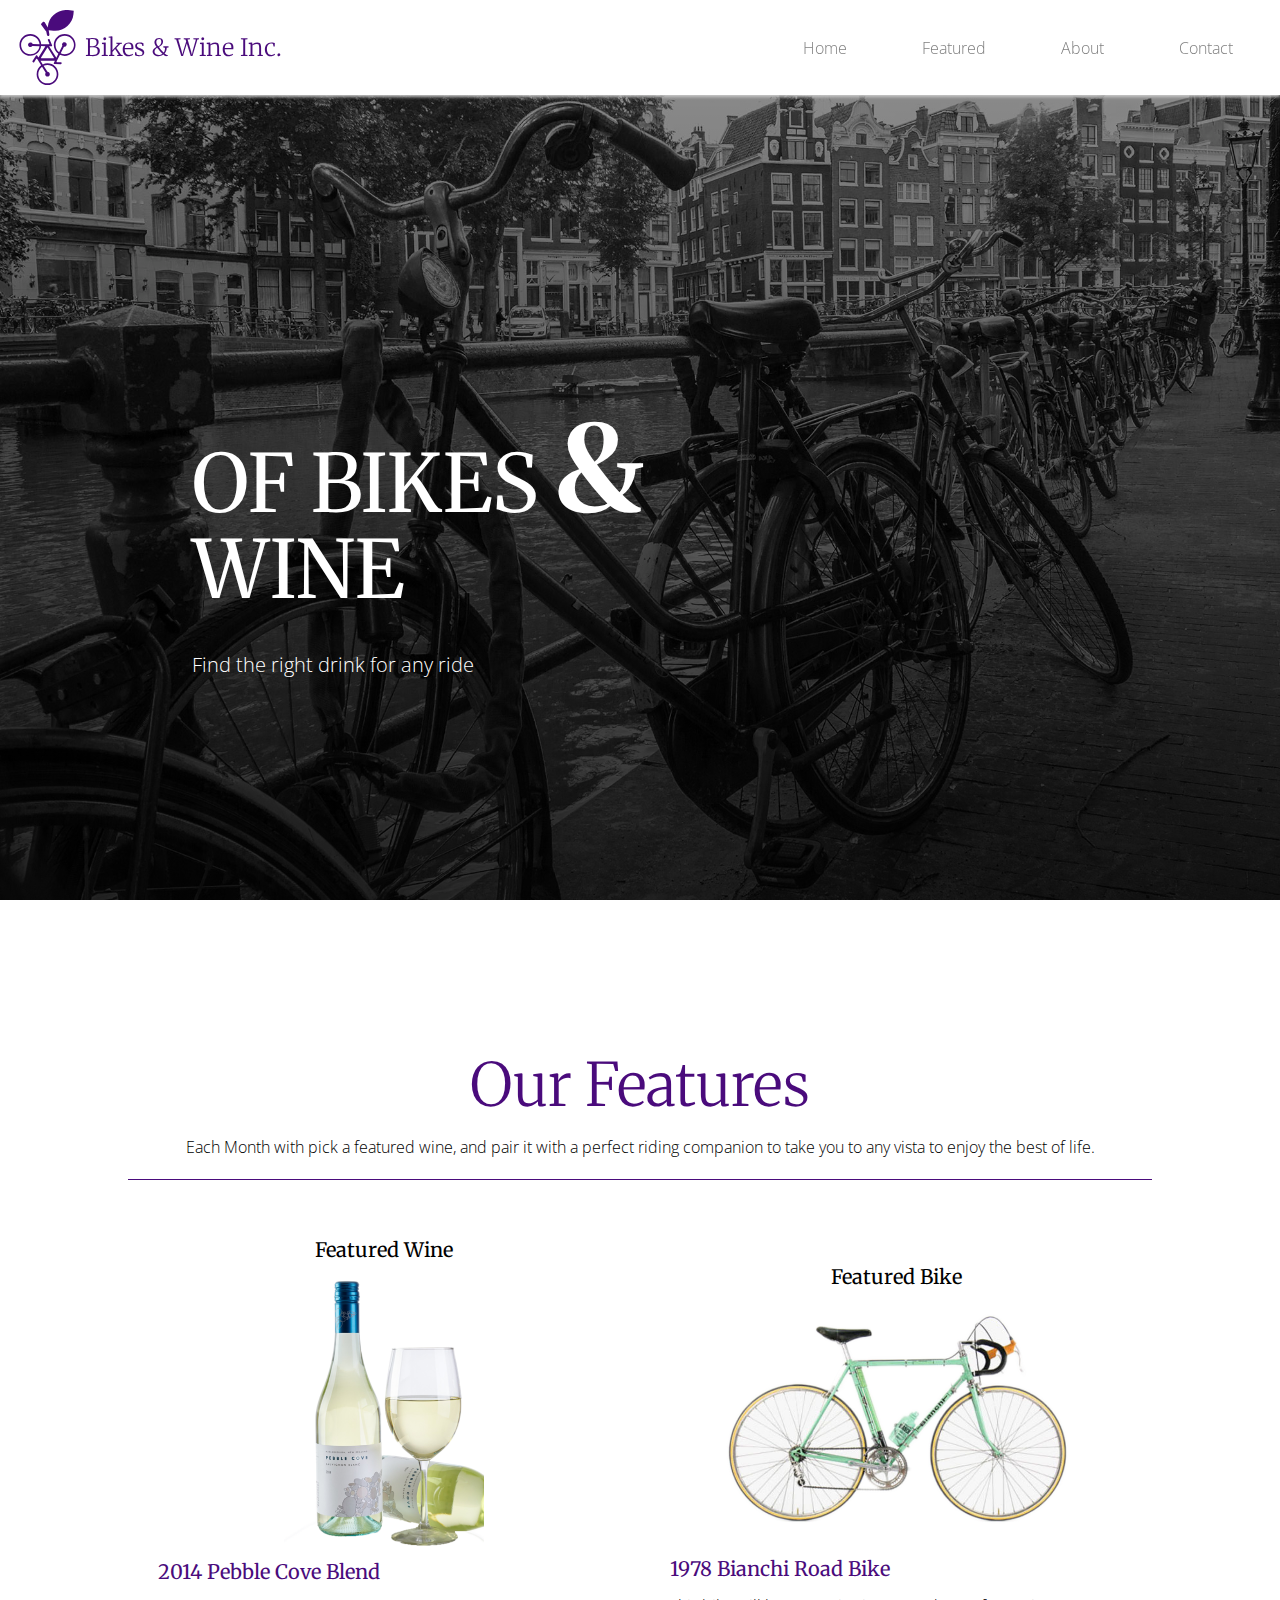
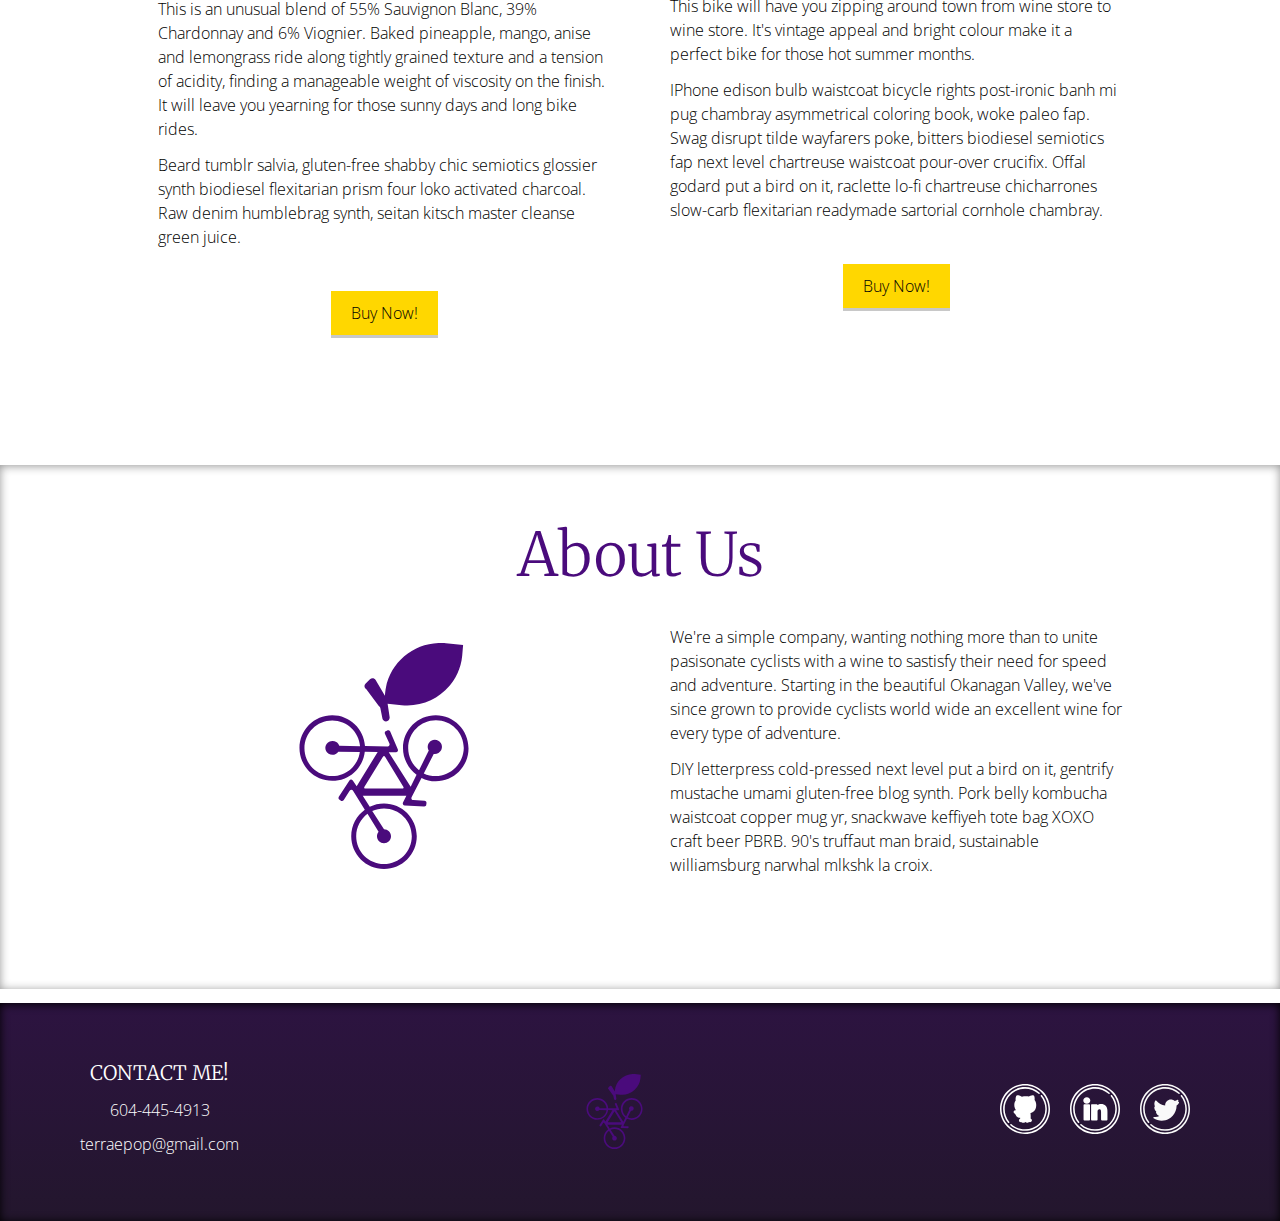
<file: index.html>
<!DOCTYPE html>
<html lang="en">
<head>
	<meta charset="UTF-8">
	<title>Jr Developer Task</title>
	<link href="https://fonts.googleapis.com/css?family=Merriweather:300,700" rel="stylesheet">
	<link href="https://fonts.googleapis.com/css?family=Open+Sans:300" rel="stylesheet">
	<link rel="stylesheet" href="reset.css">
	<link rel="stylesheet" href="screen.css">
</head>
<body id="home">
	<header>
		<a href="#home" class="logo">
			<img src="assets/grapebike-logo.svg" alt="The Bikes and Wine Logo">
			<h1>Bikes &amp; Wine Inc.</h1>
		</a>
		<nav>

			<a href="#openModal" class="modal-btn">
				<img class="mobile-nav" src="assets/menu.svg" alt="Button to Navigation on Mobile">
			</a>

			<div id="openModal" class="modal-dialog">
					<ul class="modal-nav">
						<li class="modal-nav-item"><a href="#home">Home</a></li>
						<li class="modal-nav-item"><a href="#featured">Featured</a></li>
						<li class="modal-nav-item"><a href="#about">About</a></li>
						<li class="modal-nav-item"><a href="#contact">Contact</a></li>
					</ul>
			</div>

			<ul class="main-nav">
				<li class="main-nav-item"><a href="#home">Home</a></li>
				<li class="main-nav-item"><a href="#featured">Featured</a></li>
				<li class="main-nav-item"><a href="#about">About</a></li>
				<li class="main-nav-item"><a href="#contact">Contact</a></li>
			</ul>
		</nav>
	</header>
	<div class="hdr-pusher"></div>

	<main>
		<section class="hero-img">
			<h2 class="hero-title">Of Bikes <span class="amper">&amp;</span><br>Wine</h2>
			<p class="hero-sub-title">Find the right drink for any ride</p>
		</section>

		<section class="featured" id="featured">
			<div class="section-title container">
				<h1>Our Features</h1>
				<p>Each Month with pick a featured wine, and pair it with a perfect riding companion to take you to any vista to enjoy the best of life.</p>
			</div>

			<article class="two-col container">
				<div class="col-one feat-wine">
					<h2>Featured Wine</h2>
					<img class="feat-wine-img" src="assets/feat-wine.png" alt="A featured white wine">
					<div class="col-info">
						<h2 class="feat-info-title">2014 Pebble Cove Blend</h2>
						<p>This is an unusual blend of 55% Sauvignon Blanc, 39% Chardonnay and 6% Viognier. Baked pineapple, mango, anise and lemongrass ride along tightly grained texture and a tension of acidity, finding a manageable weight of viscosity on the finish. It will leave you yearning for those sunny days and long bike rides.</p>
						<p>Beard tumblr salvia, gluten-free shabby chic semiotics glossier synth biodiesel flexitarian prism four loko activated charcoal. Raw denim humblebrag synth, seitan kitsch master cleanse green juice.</p>
					</div>
					<button class="buy-btn">Buy Now!</button>
				</div>

				<div class="col-two feat-bikes">
					<h2>Featured Bike</h2>
					<img class="feat-bike-img" src="assets/feat-bike.png" alt="A green vintage bianchi road bike">
					<div class="col-info">
						<h2 class="feat-info-title">1978 Bianchi Road Bike</h2>
						<p>This bike will have you zipping around town from wine store to wine store. It's vintage appeal and bright colour make it a perfect bike for those hot summer months.</p>
						<p>IPhone edison bulb waistcoat bicycle rights post-ironic banh mi pug chambray asymmetrical coloring book, woke paleo fap. Swag disrupt tilde wayfarers poke, bitters biodiesel semiotics fap next level chartreuse waistcoat pour-over crucifix. Offal godard put a bird on it, raclette lo-fi chartreuse chicharrones slow-carb flexitarian readymade sartorial cornhole chambray.</p>
					</div>
					<button class="buy-btn">Buy Now!</button>
				</div>
			</article>
		</section>

		<section class="about" id="about">

			<div class="section-title container">
				<h1>About Us</h1>
			</div>
			<article class="two-col container">
				<div class="col-one">
					<img class="about-logo" src="assets/grapebike-logo.svg" alt="The Bikes and Wine Logo">
				</div>

				<div class="col-two col-info">
					<p>We're a simple company, wanting nothing more than to unite pasisonate cyclists with a wine to sastisfy their need for speed and adventure. Starting in the beautiful Okanagan Valley, we've since grown to provide cyclists world wide an excellent wine for every type of adventure.</p>
					<p>DIY letterpress cold-pressed next level put a bird on it, gentrify mustache umami gluten-free blog synth. Pork belly kombucha waistcoat copper mug yr, snackwave keffiyeh tote bag XOXO craft beer PBRB. 90's truffaut man braid, sustainable williamsburg narwhal mlkshk la croix.</p>
				</div>
			</article>
		</section>

	</main>
	
	<footer>
		<div class="contact" id="contact"> 
			<div class="info">
				<h2>Contact Me!</h2>
				<p class="phone">604-445-4913</p>
				<p class="email">terraepop@gmail.com</p>
			</div>
			<div class="ftr-logo">
				<img src="assets/grapebike-logo.svg" alt="The Bikes and Wine Logo">
			</div>
			<div class="scl-media">
				<a href="https://github.com/teeppope" target="_blank" class="github">
					<img src="assets/github.svg" alt="Icon link to Terra's Github profile" >
				</a>
				<a href="https://www.linkedin.com/in/terra-pope-13b23a43" target="_blank" class="linkedin">
					<img src="assets/linkedin.svg" alt="Icon link to Terra's LinkedIn profile" >
				</a>
				<a href="https://twitter.com/terraepop" target="_blank" class="twitter">
					<img src="assets/twitter.svg" alt="Icon link to Terra's Twitter feed">
				</a>
			</div>
		</div>
	</footer>
	<script   src="https://code.jquery.com/jquery-3.1.1.min.js"   integrity="sha256-hVVnYaiADRTO2PzUGmuLJr8BLUSjGIZsDYGmIJLv2b8="   crossorigin="anonymous"></script>
	<script src="jquery.js"></script>
</body>
</html>
</file>
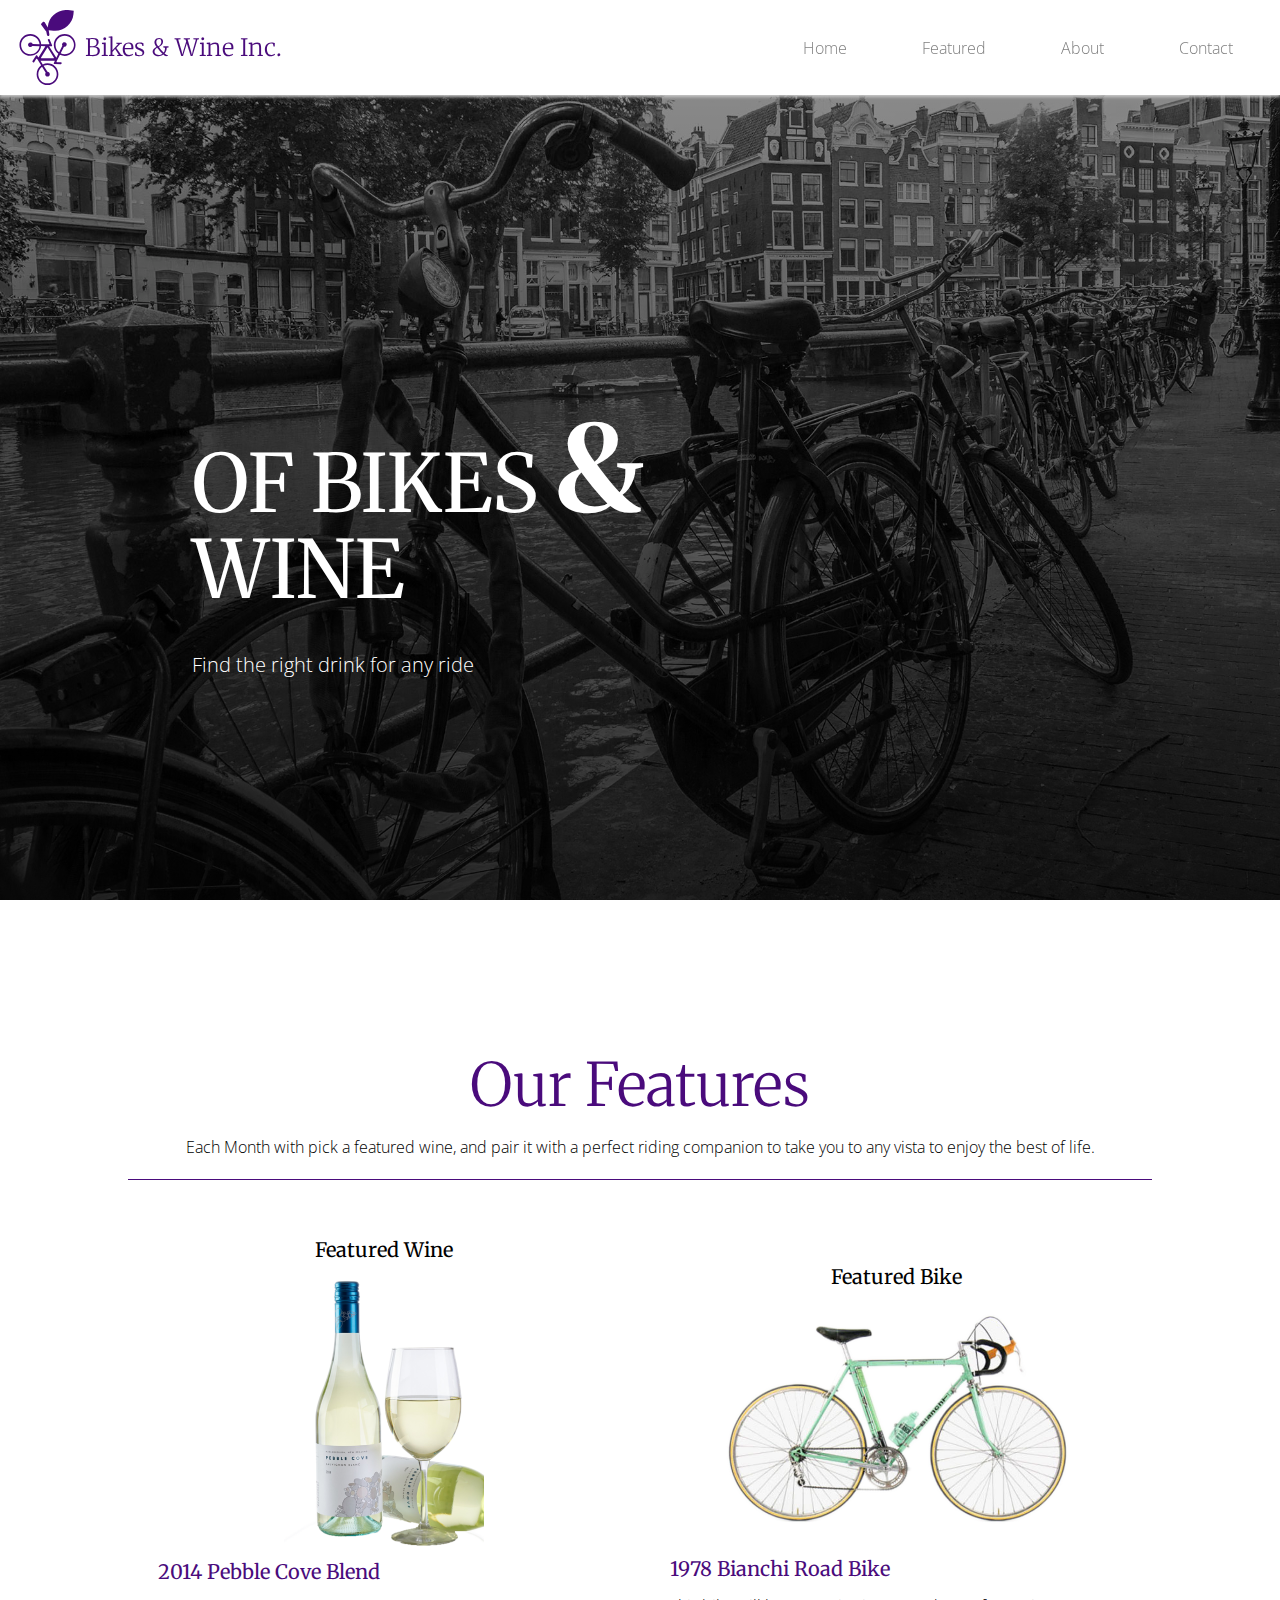
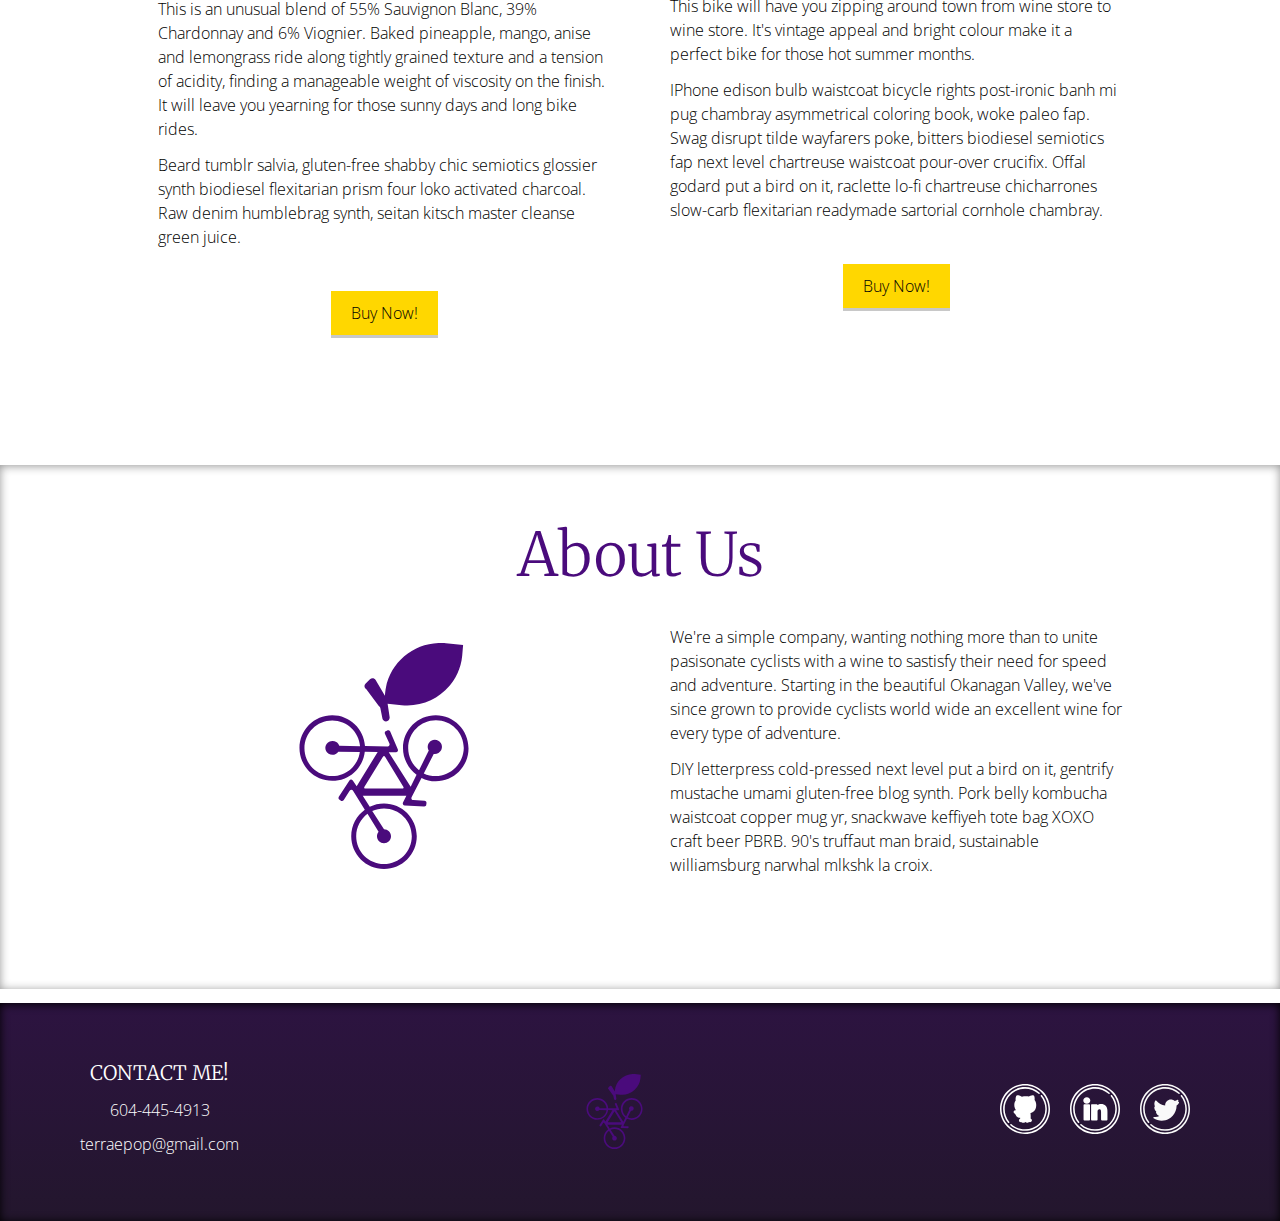
<file: 2-column-layout.htm>
<!DOCTYPE html>
<html lang="en">
<head>
	<meta charset="UTF-8">
	<title>Jr Developer Task</title>
	<!-- Link to CSS -->
	<link href="https://fonts.googleapis.com/css?family=Merriweather:300,700" rel="stylesheet">
	<link href="https://fonts.googleapis.com/css?family=Open+Sans:300" rel="stylesheet">
	<link rel="stylesheet" href="reset.css">
	<link rel="stylesheet" href="screen.css">
	<!-- Link to jQuery -->
</head>
<body id="home">
	<header>
		<a href="#home" class="logo">
			<img src="assets/grapebike-logo.svg" alt="The Bikes and Wine Logo">
			<h1>Bikes &amp; Wine Inc.</h1>
		</a>
		<nav>

			<a href="#openModal" class="modal-btn">
				<img class="mobile-nav" src="assets/menu.svg" alt="Button to Navigation on Mobile">
			</a>

			<div id="openModal" class="modal-dialog">
					<ul class="modal-nav">
						<li class="modal-nav-item"><a href="#home">Home</a></li>
						<li class="modal-nav-item"><a href="#featured">Featured</a></li>
						<li class="modal-nav-item"><a href="#about">About</a></li>
						<li class="modal-nav-item"><a href="#contact">Contact</a></li>
					</ul>
			</div>

			<ul class="main-nav">
				<li class="main-nav-item"><a href="#home">Home</a></li>
				<li class="main-nav-item"><a href="#featured">Featured</a></li>
				<li class="main-nav-item"><a href="#about">About</a></li>
				<li class="main-nav-item"><a href="#contact">Contact</a></li>
			</ul>
		</nav>
	</header>
	<div class="hdr-pusher"></div>

	<main>
		<section class="hero-img">
			<h2 class="hero-title">Of Bikes <span class="amper">&amp;</span><br>Wine</h2>
			<p class="hero-sub-title">Find the right drink for any ride</p>
		</section>

		<section class="featured" id="featured">
			<div class="section-title container">
				<h1>Our Features</h1>
				<p>Each Month with pick a featured wine, and pair it with a perfect riding companion to take you to any vista to enjoy the best of life.</p>
			</div>

			<article class="two-col container">
				<div class="col-one feat-wine">
					<h2>Featured Wine</h2>
					<img class="feat-wine-img" src="assets/feat-wine.png" alt="A featured white wine">
					<div class="col-info">
						<h2 class="feat-info-title">2014 Pebble Cove Blend</h2>
						<p>This is an unusual blend of 55% Sauvignon Blanc, 39% Chardonnay and 6% Viognier. Baked pineapple, mango, anise and lemongrass ride along tightly grained texture and a tension of acidity, finding a manageable weight of viscosity on the finish. It will leave you yearning for those sunny days and long bike rides.</p>
						<p>Beard tumblr salvia, gluten-free shabby chic semiotics glossier synth biodiesel flexitarian prism four loko activated charcoal. Raw denim humblebrag synth, seitan kitsch master cleanse green juice.</p>
					</div>
					<button class="buy-btn">Buy Now!</button>
				</div>

				<div class="col-two feat-bikes">
					<h2>Featured Bike</h2>
					<img class="feat-bike-img" src="assets/feat-bike.png" alt="A green vintage bianchi road bike">
					<div class="col-info">
						<h2 class="feat-info-title">1978 Bianchi Road Bike</h2>
						<p>This bike will have you zipping around town from wine store to wine store. It's vintage appeal and bright colour make it a perfect bike for those hot summer months.</p>
						<p>IPhone edison bulb waistcoat bicycle rights post-ironic banh mi pug chambray asymmetrical coloring book, woke paleo fap. Swag disrupt tilde wayfarers poke, bitters biodiesel semiotics fap next level chartreuse waistcoat pour-over crucifix. Offal godard put a bird on it, raclette lo-fi chartreuse chicharrones slow-carb flexitarian readymade sartorial cornhole chambray.</p>
					</div>
					<button class="buy-btn">Buy Now!</button>
				</div>
			</article>
		</section>

		<section class="about" id="about">

			<div class="section-title container">
				<h1>About Us</h1>
			</div>
			<article class="two-col container">
				<div class="col-one">
					<img class="about-logo" src="assets/grapebike-logo.svg" alt="The Bikes and Wine Logo">
				</div>

				<div class="col-two col-info">
					<p>We're a simple company, wanting nothing more than to unite pasisonate cyclists with a wine to sastisfy their need for speed and adventure. Starting in the beautiful Okanagan Valley, we've since grown to provide cyclists world wide an excellent wine for every type of adventure.</p>
					<p>DIY letterpress cold-pressed next level put a bird on it, gentrify mustache umami gluten-free blog synth. Pork belly kombucha waistcoat copper mug yr, snackwave keffiyeh tote bag XOXO craft beer PBRB. 90's truffaut man braid, sustainable williamsburg narwhal mlkshk la croix.</p>
				</div>
			</article>
		</section>

	</main>
	
	<footer>
		<div class="contact" id="contact"> 
			<div class="info">
				<h2>Contact Me!</h2>
				<p class="phone">604-445-4913</p>
				<p class="email">terraepop@gmail.com</p>
			</div>
			<div class="ftr-logo">
				<img src="assets/grapebike-logo.svg" alt="The Bikes and Wine Logo">
			</div>
			<div class="scl-media">
				<a href="https://github.com/teeppope" target="_blank" class="github">
					<img src="assets/github.svg" alt="Icon link to Terra's Github profile" >
				</a>
				<a href="https://www.linkedin.com/in/terra-pope-13b23a43" target="_blank" class="linkedin">
					<img src="assets/linkedin.svg" alt="Icon link to Terra's LinkedIn profile" >
				</a>
				<a href="https://twitter.com/terraepop" target="_blank" class="twitter">
					<img src="assets/twitter.svg" alt="Icon link to Terra's Twitter feed">
				</a>
			</div>
		</div>
	</footer>
	<script   src="https://code.jquery.com/jquery-3.1.1.min.js"   integrity="sha256-hVVnYaiADRTO2PzUGmuLJr8BLUSjGIZsDYGmIJLv2b8="   crossorigin="anonymous"></script>
	<script src="jquery.js"></script>
</body>
</html>
</file>
<file: screen.css>
/*********** ELEMENT STYLES **************/
html {
	/*Set at 62.5% so I can use rem's at a base 10 value*/
	font-size: 62.5%;
	box-sizing: border-box;
}
*, *:before, *:after {
	box-sizing: inherit;
}
.container {
	width: 80%;
	margin: 0 auto;
}
img {
	width: 7.5rem;
}
footer {
	display: flex;
	flex-direction: row;
	justify-content:center;
}
/*********** BASE TYPOGRAPHY STYLES ************/
h1, h2, h3, h4, h5, h6 {
	font-family: 'Merriweather', serif;
}
h1 {
	font-size: 2.4rem;
	font-weight: 300;
}
h2 {
	font-size: 2rem;
}

p, a, button {
	font-family: 'Open Sans', sans-serif;
	font-size: 1.6rem;
	font-weight: 300;
	line-height: 1.5;
}
a {
	text-decoration: none;
	color: grey;
}
button {
	border: none;
	padding: 1rem 2rem;
}

/************ Setting display flex's *************/
header, 
.logo,
.modal-nav, 
.hero-img,
.two-col,
.contact,
.scl-media {
	display: flex;
}

/********* Header Styles *********/
.hdr-pusher {
	height: 9.5rem;
}
header {
	justify-content: space-between;
	align-items: center;
	padding: 1rem;
	box-shadow: 0rem .2rem .3rem rgb(200,200,200);
	width: 100%;
	background-color: white;
	position: fixed;
	z-index: 9999;
}
.logo h1 {
	color:#4a0b7c;
}
.logo {
	align-items: center;
}
/* Mobile Modal Styles */
.modal-btn {
	cursor: pointer;
}
.mobile-nav {
	width: 5rem;
}
.modal-dialog {
	display: flex;
	align-items: center;
	justify-content: center;
	position: fixed;
	width: 100%;
	height: 100%;
	top: 0;
	right: 0;
	bottom: 0;
	left: 0;
	z-index: 99999;
	opacity: 0;
	background-color: rgba(255,255,255, .7);
	transition: opacity 0.2s ease-out;
	pointer-events: none;
}
.modal-nav {
	display: flex;
	flex-direction: column;
	justify-content: center;
	align-items: center;
	position: relative;
	background-color: gold;
	height: auto;
	padding: 15rem;
	border-radius: 1rem;
}
.modal-dialog:target {
	opacity: 1;
	pointer-events: auto;
}
.main-nav {
	display: none;
}

/********* Hero Image Styles **********/
.hero-img {
	position: relative;
	flex-direction: column;
	justify-content: center;
	padding: 0 15%;
	color: white;
	height: 100vh;
	background: 
		linear-gradient(to bottom, rgba(0,0,0, 0.4), rgba(0,0,0, 0.8)),
		url(assets/hero-img.jpg);
	background-repeat: no-repeat, no-repeat;
	background-size: cover, cover;
	background-attachment: fixed;
}
.hero-title {
	font-size: 8rem;
	text-transform: uppercase;
	padding: 0 0 4rem 0;
}
.amper {
	font-size: 12rem;
	font-weight: 700;
	position: relative;
}
.hero-sub-title {
	font-size: 2rem;
}

/**** 2 Column Styles ****/
.two-col {
	flex-direction: column;
	align-items: center;
	justify-content: center;	
}
.col-one,
.col-two {
	width: 100%;
	margin-bottom: 4rem;
	padding: 0 3rem;
}
.col-info p {
	margin-bottom: 1.2rem;
}
.section-title {
	padding-bottom: 2rem;
	border-bottom: .1rem solid #4a0b7c;
	margin-bottom: 6rem;
}
.section-title h1 {
	font-size: 6rem;
	margin-bottom: 2rem;
	color: #4a0b7c;
}

/**** Features Seciton ****/
.featured, 
.about {
	padding: 6rem 0;
	text-align: center;
}
.feat-wine-img {
	height: 30rem;
	width: auto;
}
.feat-bike-img {
	width: 90%;
}
.feat-info-title {
	margin-bottom: 1.5rem;
	color: #4a0b7c;
}
.buy-btn {
	background-color: gold;
	margin: 3rem 0;
	cursor: pointer;
	box-shadow: 0rem .3rem rgb(200,200,200);
}
.buy-btn:hover {
	background-color: rgb(216,182,0);
}

/* About Section */
.about .section-title {
	border: none;
	margin-bottom: 0;
}
.about {
	box-shadow: inset 0rem .1rem 1rem rgb(150,150,150);
	margin-bottom: 1.4rem;
}
.about-logo {
	width: 30%;
}

/* Footer Styles */
.contact {
	flex-direction: column;
	justify-content: center;
	align-items: center;
	width: 100%;
	padding: 6rem;
	background: linear-gradient(to bottom, rgba(25,25,25, 0.6), rgba(25,25,25, 0.8)),
	#4a0b7c;
	box-shadow: inset 0rem .1rem 1rem rgb(0,0,0);
}
.info,
.ftr-logo {
	margin-bottom: 3rem;
}

.info {
	color: white;
	text-align: center;
}
.info h2 {
	text-transform: uppercase;
	font-weight: 300;
	padding-bottom: 1rem;

}
.phone,
.email {
	padding: .5rem 0;
}
.scl-media img {
	width: 5rem;
}
.github,
.linkedin,
.twitter {
	margin: 0 1rem;
	transition: opacity 1s;
}
.github:hover,
.linkedin:hover,
.twitter:hover {
	opacity: 0.5;
}


/*************** MEDIA QUERIES *******************/

/* Tablet Media Queries */
@media (min-width: 40rem) {
	/* Header Styles */
	/*Hide modal*/
	.modal-btn,
	.modal-nav{
		display: none;
	}
	/*Style main nav*/
	nav {
		flex-basis: 40%;
	}
	.main-nav {
		display: flex;
		justify-content: space-around;
	}
	.main-nav-item a {
		border-bottom: 0rem solid gold;
		transition: border-bottom, 0.2s, linear;
	}
	.main-nav-item a:hover { 
		color: #4a0b7c;
		border-bottom: 0.5rem solid gold;
	}

	/**** 2 Column Queries ***/
	/* Featured Section */
	.feat-bike-img {
		width: 35rem;
	}

	/**** Footer Queries ****/
	.contact {
		flex-direction: row;
		justify-content: space-between;
		padding: 6rem 8rem;
	}
	.info,
	.ftr-logo {
		margin-bottom: 0;
	}

}
/* Desktop Media Queries */
@media (min-width: 70rem) {
	/**** 2 Column Queries ****/
	/* Featured Section */
	.two-col {
		flex-direction: row;

	}
	.col-info {
		text-align: left;
	}
	.feat-wine,
	.feat-bikes {
		flex-basis: 50%;
		width: 50%;
	}
	.feat-bike-img{ 
		width: 35rem;
	}
	/* About Section */
	.about-logo {
		width: 50%;
	}

}
</file>
